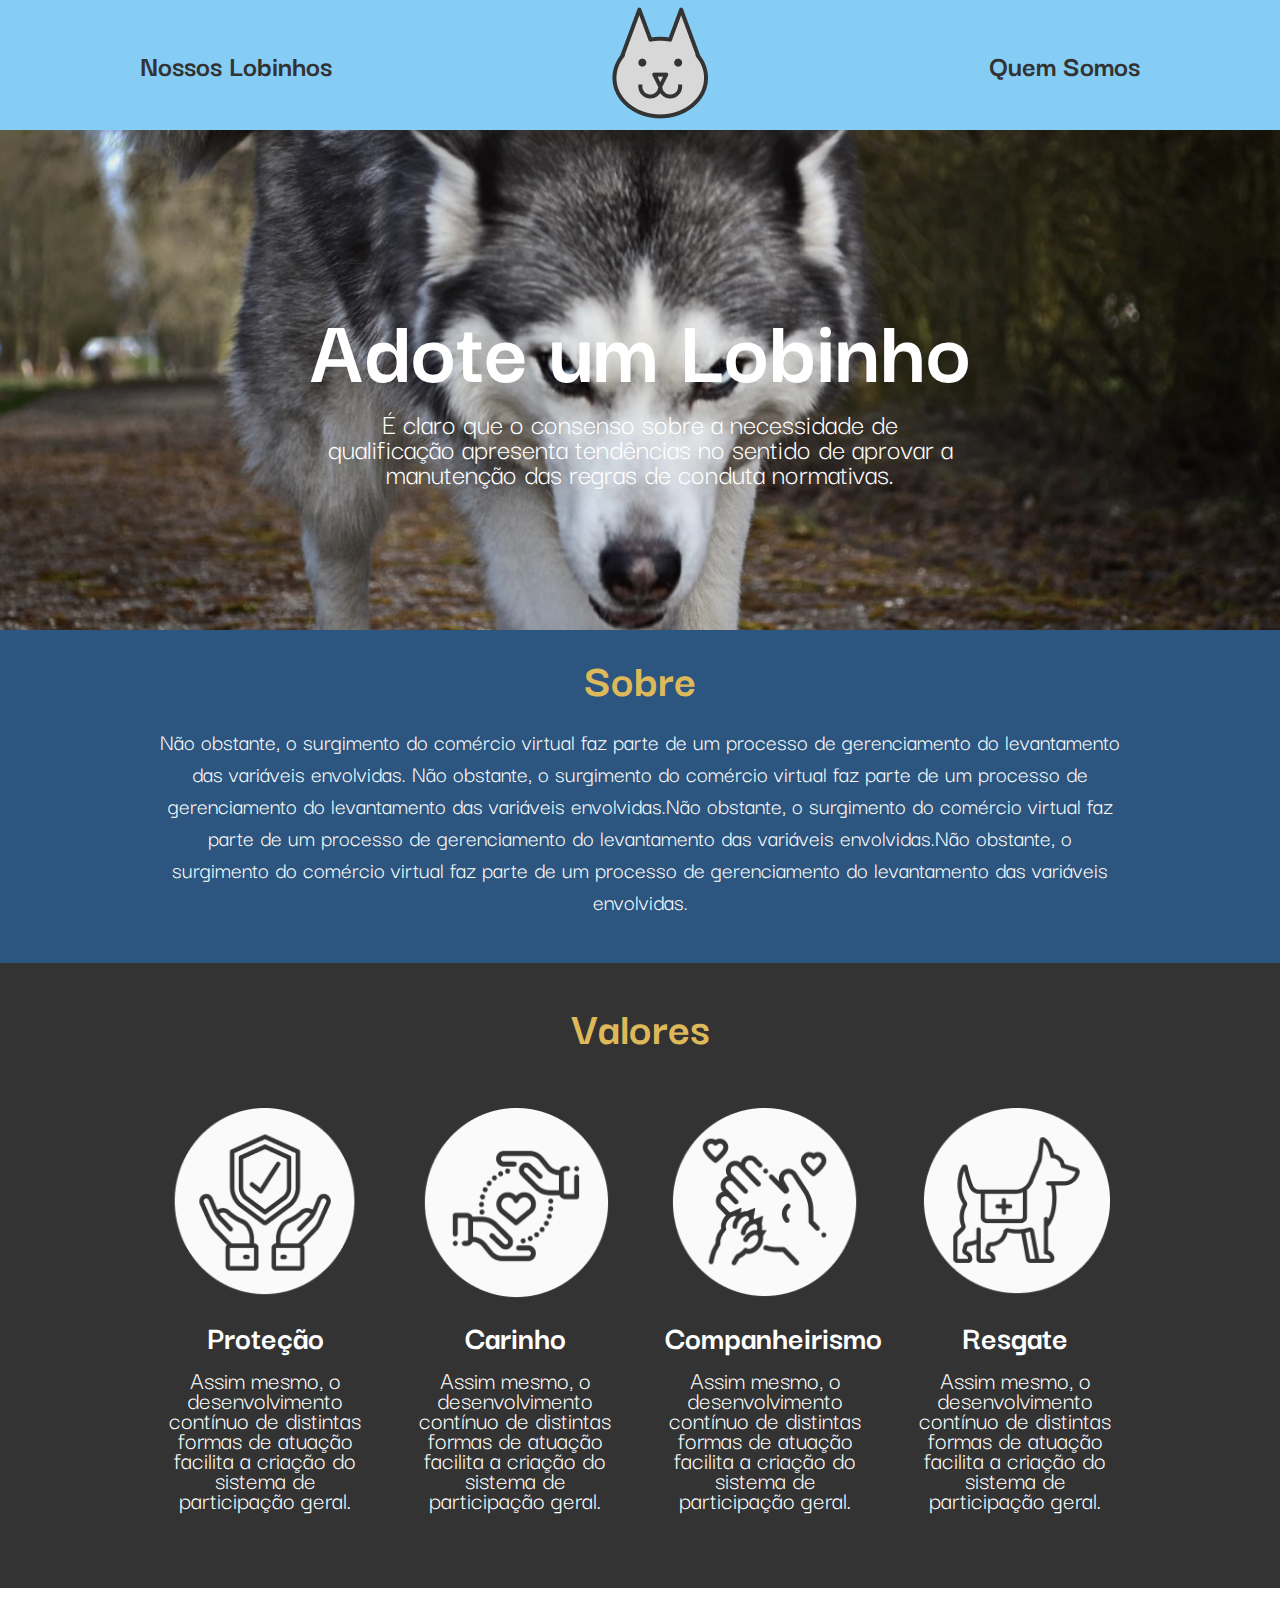
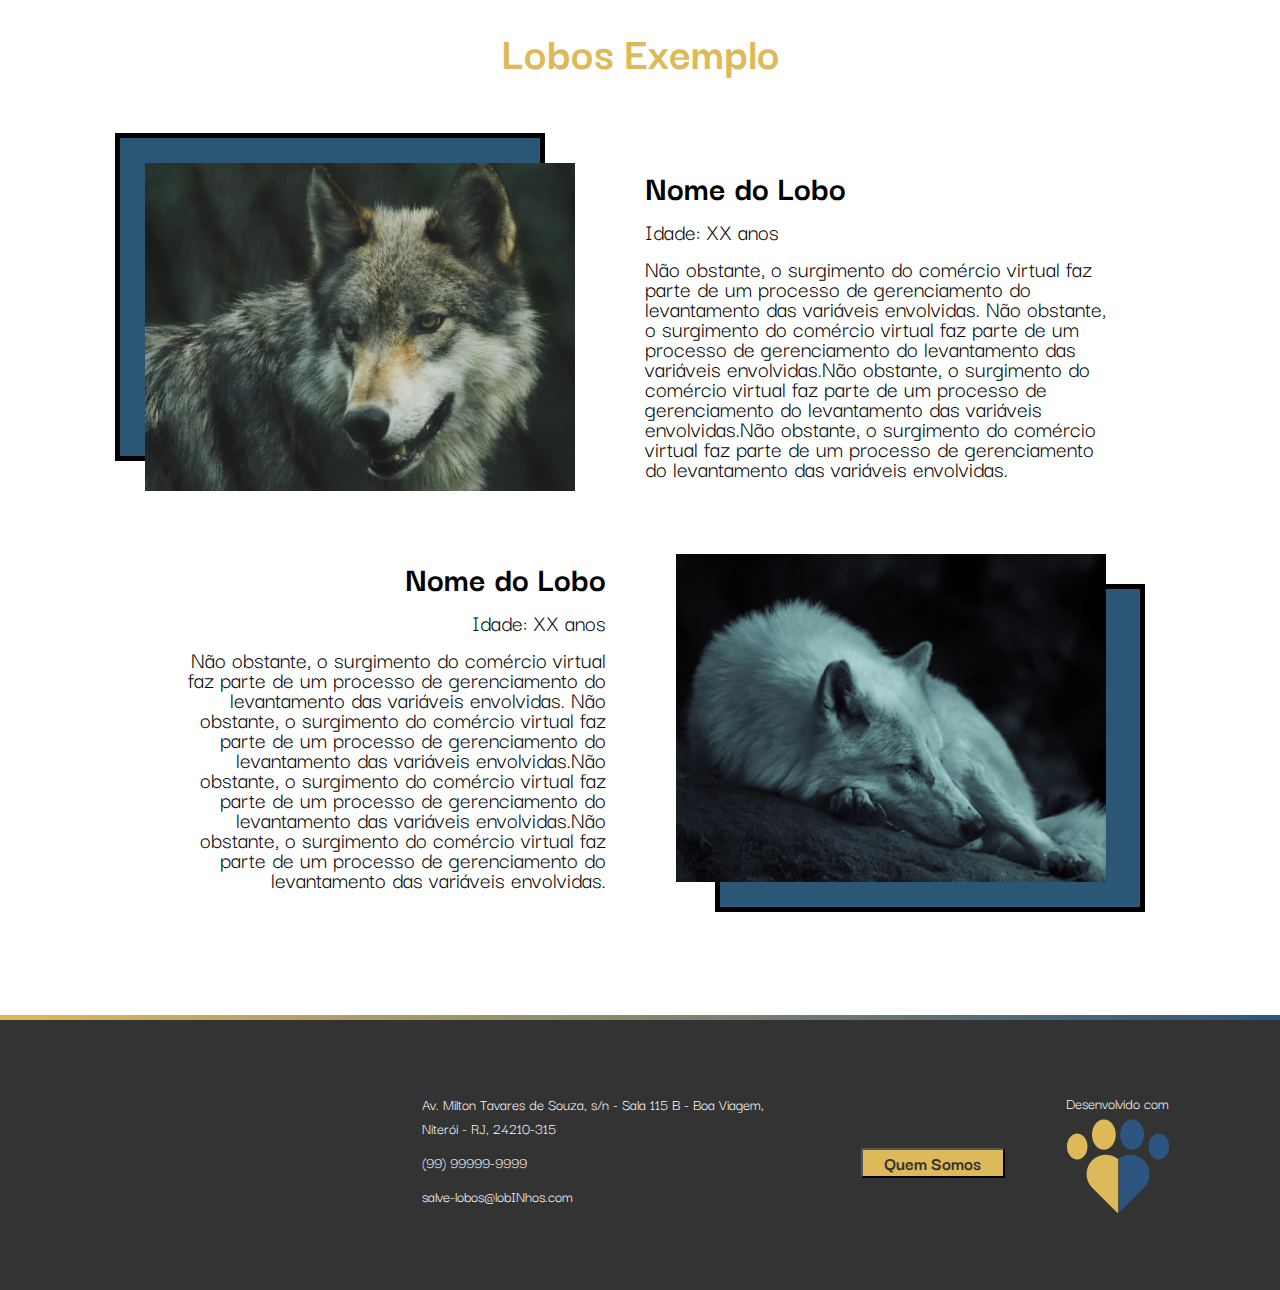
<file: index.html>
<!DOCTYPE html>
<html lang="pt-br">
<head>
    <meta charset="UTF-8">
    <meta name="viewport" content="width=device-width, initial-scale=1.0">
    <link rel="stylesheet" href="index.css">
    <link href="https://fonts.googleapis.com/css2?family=Darker+Grotesque:wght@300..900&display=swap" rel="stylesheet">
    <title>Adote um Lobinho</title>
</head>
<body>
    <header>
        <a href="lista-de-lobinhos.html">Nossos Lobinhos</a>
        <a href="index.html">
            <img src="assets/Group 3.png" alt="Descrição da imagem">
        </a>
        <a href="quem-somos.html"> Quem Somos</a>
    </header>
    <div class="titulo" style="background-image: url(/assets/image-lobo.png);">
        <h1>Adote um Lobinho</h1>
        <p>É claro que o consenso sobre a necessidade de qualificação apresenta tendências no sentido de aprovar a manutenção das regras de conduta normativas.</p>
    </div>
    <main>
        <div class="sobre">
            <h2>Sobre</h2>
            <p>Não obstante, o surgimento do comércio virtual faz parte de um processo de gerenciamento do levantamento das variáveis envolvidas. Não obstante, o surgimento do comércio virtual faz parte de um processo de gerenciamento do levantamento das variáveis envolvidas.Não obstante, o surgimento do comércio virtual faz parte de um processo de gerenciamento do levantamento das variáveis envolvidas.Não obstante, o surgimento do comércio virtual faz parte de um processo de gerenciamento do levantamento das variáveis envolvidas.</p>
        </div>
        <div class="valores">
            <h2>Valores</h2>
            <div class="valores-container">
                <div>
                    <img src="assets/valor1.png" alt="Valores">
                    <h3>Proteção</h3>
                    <p>Assim mesmo, o desenvolvimento contínuo de distintas formas de atuação facilita a criação do sistema de participação geral.</p>
                </div>
                <div>
                    <img src="/assets/valor2.png" alt="carinho">
                    <h3>Carinho</h3>
                    <p>Assim mesmo, o desenvolvimento contínuo de distintas formas de atuação facilita a criação do sistema de participação geral.</p>
                </div>
                <div>
                    <img src="/assets/valor3.png" alt="companheirismo">
                    <h3>Companheirismo</h3>
                    <p>Assim mesmo, o desenvolvimento contínuo de distintas formas de atuação facilita a criação do sistema de participação geral.</p>
                </div>
                <div>
                    <img src="/assets/valor4.png" alt="resgate">
                    <h3>Resgate</h3>
                    <p>Assim mesmo, o desenvolvimento contínuo de distintas formas de atuação facilita a criação do sistema de participação geral.</p>
                </div>
            </div>
        </div>
        <div class="lobos-exemplos">
            <h3>Lobos Exemplo</h3>
            <div class="exemplo1">
                <div class="fundo-exemplo"></div>
                <img src="/assets/Mask Group.png" alt="Lobo Exemplo">
                <div class="texto-exemplo">
                <h4>Nome do Lobo</h4>
                <p class="idade">Idade: XX anos</p>
                <p>Não obstante, o surgimento do comércio virtual faz parte de um processo de gerenciamento do levantamento das variáveis envolvidas. Não obstante, o surgimento do comércio virtual faz parte de um processo de gerenciamento do levantamento das variáveis envolvidas.Não obstante, o surgimento do comércio virtual faz parte de um processo de gerenciamento do levantamento das variáveis envolvidas.Não obstante, o surgimento do comércio virtual faz parte de um processo de gerenciamento do levantamento das variáveis envolvidas.</p>
            </div>
            </div>
            <div class="exemplo2">
                <div class="fundo-exemplo2"></div>
                <img src="/assets/Mask Group (1).png" alt="Lobo Exemplo">
                <div class="texto-exemplo2">
                <h4>Nome do Lobo</h4>
                <p class="idade">Idade: XX anos</p>
                <p>Não obstante, o surgimento do comércio virtual faz parte de um processo de gerenciamento do levantamento das variáveis envolvidas. Não obstante, o surgimento do comércio virtual faz parte de um processo de gerenciamento do levantamento das variáveis envolvidas.Não obstante, o surgimento do comércio virtual faz parte de um processo de gerenciamento do levantamento das variáveis envolvidas.Não obstante, o surgimento do comércio virtual faz parte de um processo de gerenciamento do levantamento das variáveis envolvidas.</p>
            </div>
            </div>
        </div>
    </main>
    <footer>
        <iframe src="https://www.google.com/maps/embed?pb=!1m18!1m12!1m3!1d3675.1873241132193!2d-43.135835124991324!3d-22.906460537858802!2m3!1f0!2f0!3f0!3m2!1i1024!2i768!4f13.1!3m3!1m2!1s0x99817e444e692b%3A0xfd5e35fb577af2f5!2sUFF%20-%20Instituto%20de%20Computa%C3%A7%C3%A3o!5e0!3m2!1spt-BR!2sbr!4v1739198879659!5m2!1spt-BR!2sbr" width="250" height="168" style="border:0;" allowfullscreen="" loading="lazy" referrerpolicy="no-referrer-when-downgrade"></iframe>
        <div class="texto">
            <p>Av. Milton Tavares de Souza, s/n - Sala 115 B - Boa Viagem, Niterói - RJ, 24210-315</p>
            <p>(99) 99999-9999</p>
            <p>salve-lobos@lobINhos.com</p>
        </div>
        <div class="quem-somos">
            <form action="quem-somos.html">
                <button type="submit">Quem Somos</button>
              </form>
        </div>
        <div class="imagem">
            <p>Desenvolvido com</p>
            <img src="/assets/paws.png" alt="pata" width="104" height="104">
        </div>
    </footer>
</body>
</html>
</file>
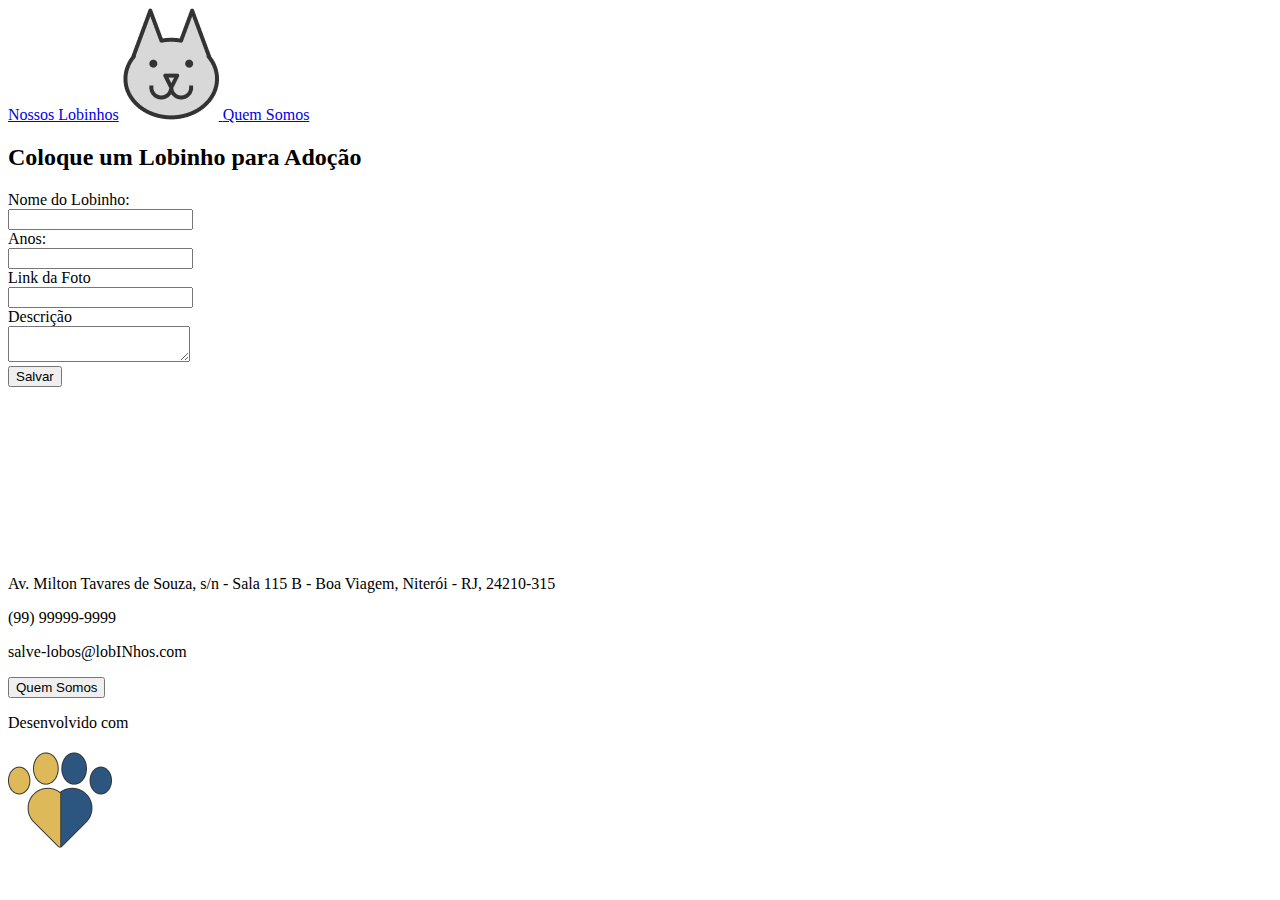
<file: adicionar-lobinho.html>
<!DOCTYPE html>
<html lang="en">
<head>
    <meta charset="UTF-8">
    <meta name="viewport" content="width=device-width, initial-scale=1.0">
    <title>Adicionar Lobinho</title>
</head>
<body>
    <header>
        <a href="lista-de-lobinhos.html">Nossos Lobinhos</a>
        <a href="index.html">
            <img src="assets/Group 3.png" alt="Descrição da imagem">
        </a>
        <a href="quem-somos.html"> Quem Somos</a>
    </header>
    <div class="adicionar-lobo">
        <h2>Coloque um Lobinho para Adoção</h2>
        <label for="nome">Nome do Lobinho:</label><br>
        <input type="text" id="nome" name="nome"><br>
        <label for="idade">Anos:</label><br>
        <input type="number" id="idade" name="idade"><br>
        <label for="link-da-foto">Link da Foto</label><br>
        <input type="text" id="link-da-foto" name="link-da-foto"><br>
        <label for="descricao">Descrição</label><br>
        <textarea id="descricao" name="descricao"></textarea><br>
        <button>Salvar</button>
    </div>
    <footer>
        <iframe src="https://www.google.com/maps/embed?pb=!1m18!1m12!1m3!1d3675.1873241132193!2d-43.135835124991324!3d-22.906460537858802!2m3!1f0!2f0!3f0!3m2!1i1024!2i768!4f13.1!3m3!1m2!1s0x99817e444e692b%3A0xfd5e35fb577af2f5!2sUFF%20-%20Instituto%20de%20Computa%C3%A7%C3%A3o!5e0!3m2!1spt-BR!2sbr!4v1739198879659!5m2!1spt-BR!2sbr" width="250" height="168" style="border:0;" allowfullscreen="" loading="lazy" referrerpolicy="no-referrer-when-downgrade"></iframe>
        <div class="texto">
            <p>Av. Milton Tavares de Souza, s/n - Sala 115 B - Boa Viagem, Niterói - RJ, 24210-315</p>
            <p>(99) 99999-9999</p>
            <p>salve-lobos@lobINhos.com</p>
        </div>
        <div class="quem-somos">
            <form action="quem-somos.html">
                <button type="submit">Quem Somos</button>
              </form>
        </div>
        <div class="imagem">
            <p>Desenvolvido com</p>
            <img src="/assets/paws.png" alt="pata" width="104" height="104">
        </div>
    </footer>
</body>
</html>
</file>
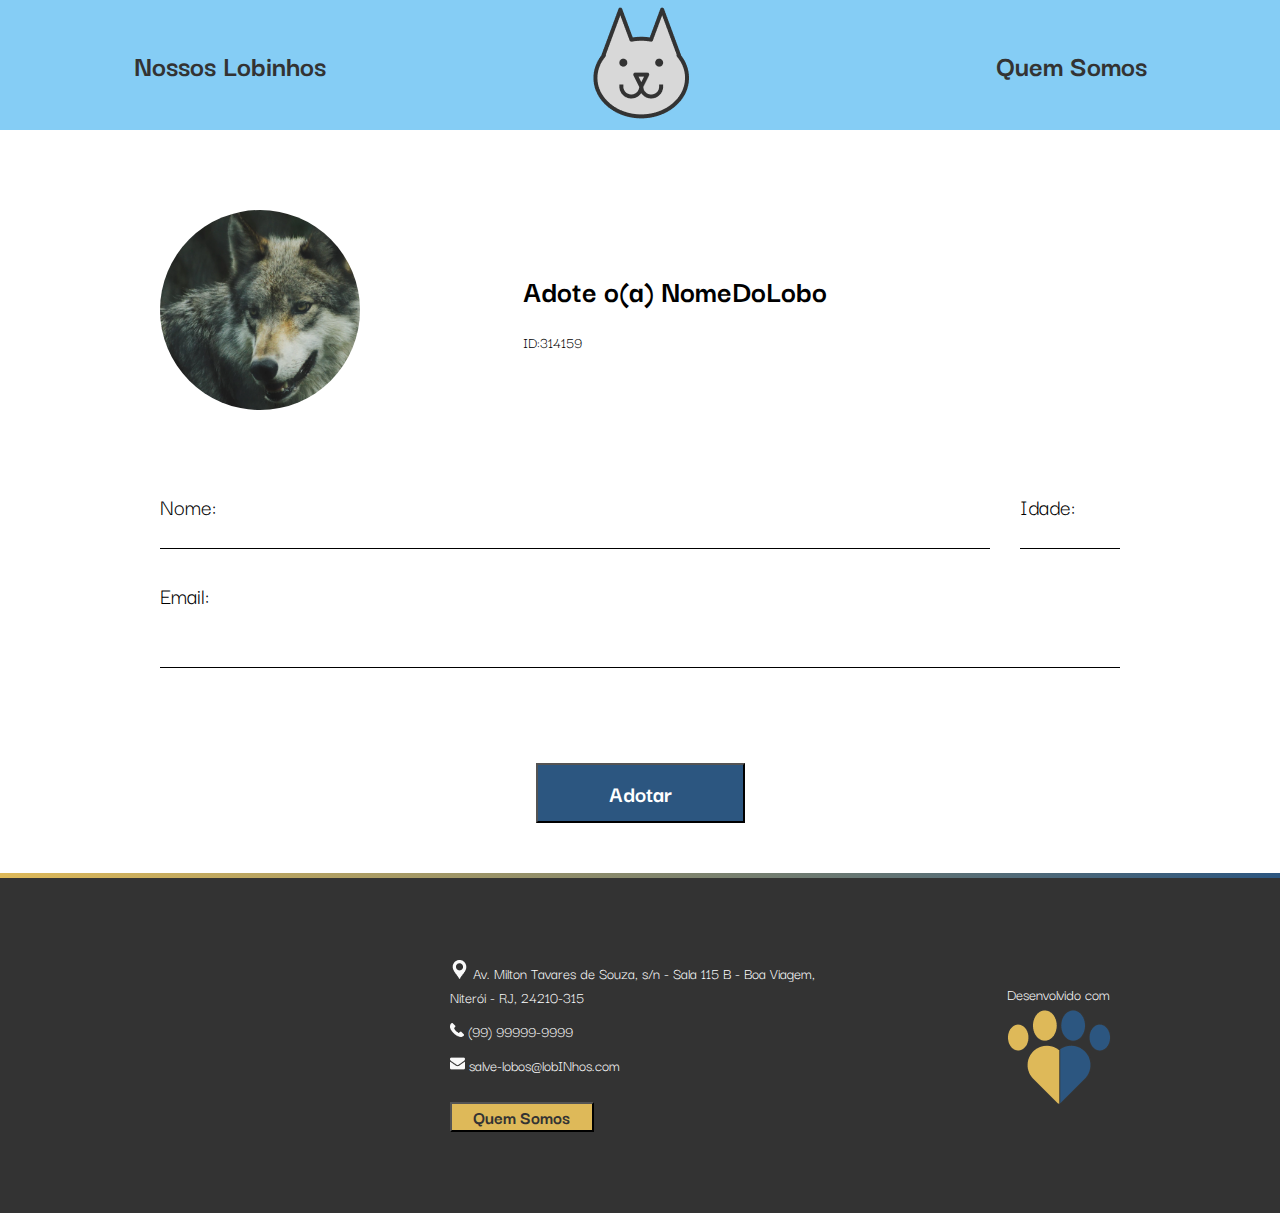
<file: adotar-lobinho.html>
<!DOCTYPE html>
<html lang="pt-br">
<head>
    <meta charset="UTF-8">
    <meta name="viewport" content="width=device-width, initial-scale=1.0">
    <title>Adotar Lobinho</title>
    <link rel="stylesheet" href="adotar-lobinho.css">
    <link href="https://fonts.googleapis.com/css2?family=Darker+Grotesque:wght@300..900&display=swap" rel="stylesheet">
    <script defer src="adotar-lobinho.js"></script>
</head>
<body>
    <header>
        <a href="lista-de-lobinhos.html" class="link">Nossos Lobinhos</a>
        <a href="index.html">
            <img src="assets/Group 3.png" alt="Descrição da imagem">
        </a>
        <a href="quem-somos.html" class="link"> Quem Somos</a>
    </header>
    <div class="info-lobo">
        <img src="assets/Mask Group.png" alt="Lobo Exemplo" width="200px" height="200px">
        <div>
            <h2>Adote o(a) NomeDoLobo</h2>
            <p>ID:314159</p>
        </div>
    </div>
    <div class="info-adotante">
        <div>
            <span class="nome">
                <label for="nome">Nome:</label><br>
                <input type="text" id="nome" name="nome" required>
            </span>
            <span class="idade">
                <label for="Idade">Idade:</label><br>
                <input type="number" id="idade" name="idade" required>
            </span>
        </div>
        <label for="email">Email:</label>
        <input type="email" id="email" name="email" required>
    </div>
    <div class="button">
        <button type="submit" onclick="adotar()">Adotar</button>
    </div>
    <footer>
        <div class="iframe-texto">
        <iframe src="https://www.google.com/maps/embed?pb=!1m18!1m12!1m3!1d3675.1873241132193!2d-43.135835124991324!3d-22.906460537858802!2m3!1f0!2f0!3f0!3m2!1i1024!2i768!4f13.1!3m3!1m2!1s0x99817e444e692b%3A0xfd5e35fb577af2f5!2sUFF%20-%20Instituto%20de%20Computa%C3%A7%C3%A3o!5e0!3m2!1spt-BR!2sbr!4v1739198879659!5m2!1spt-BR!2sbr" width="250" height="168" style="border:0;" allowfullscreen="" loading="lazy" referrerpolicy="no-referrer-when-downgrade"></iframe>
        <div class="texto">
            <p><img src="assets/placeholder-for-map.png" alt="placeholder-for-map"> Av. Milton Tavares de Souza, s/n - Sala 115 B - Boa Viagem, Niterói - RJ, 24210-315</p>
            <p><img src="assets/call-answer.png" alt="call-answer"> (99) 99999-9999</p>
            <p><img src="assets/envelope.png" alt="envelope"> salve-lobos@lobINhos.com</p>
            <form action="quem-somos.html">
                <button type="submit">Quem Somos</button>
              </form>
        </div>
    </div>
        <div class="imagem">
            <p>Desenvolvido com</p>
            <img src="/assets/paws.png" alt="pata" width="104" height="104">
        </div>
    </footer>
</body>
</html>
</file>
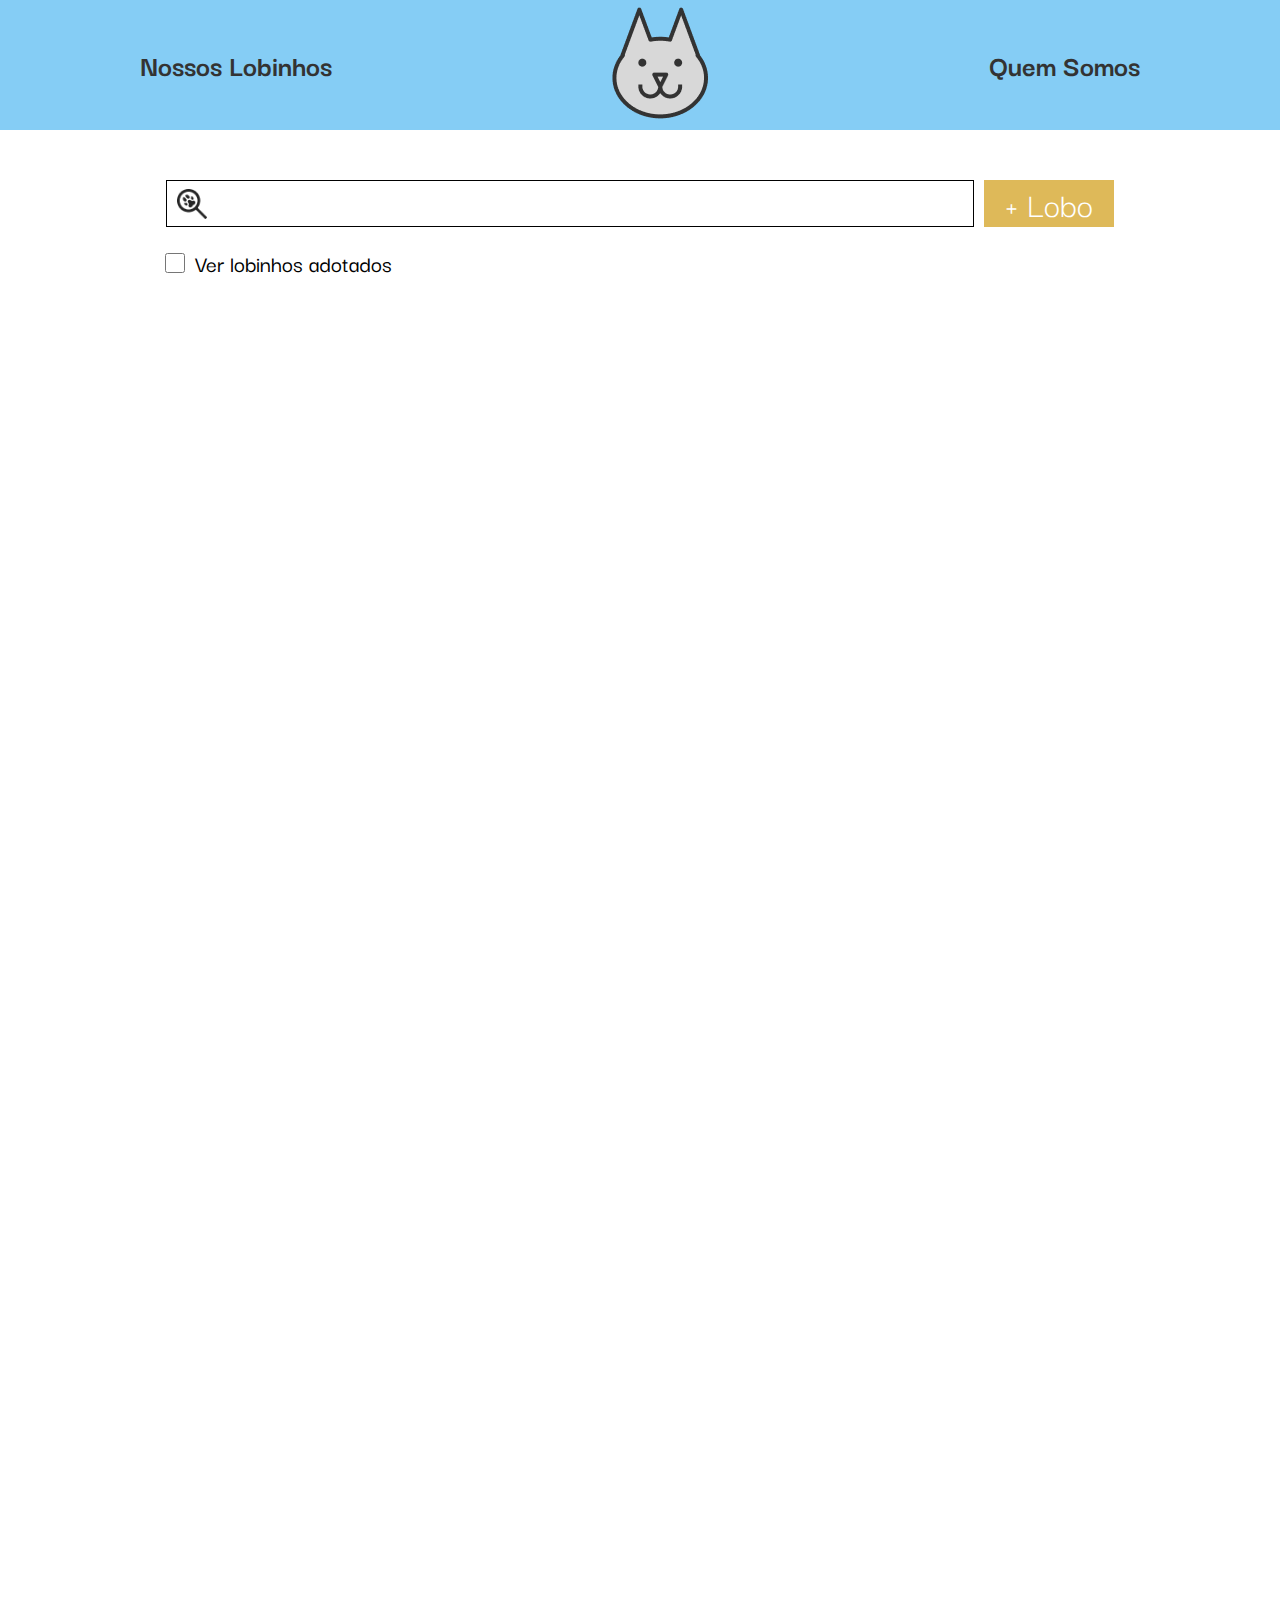
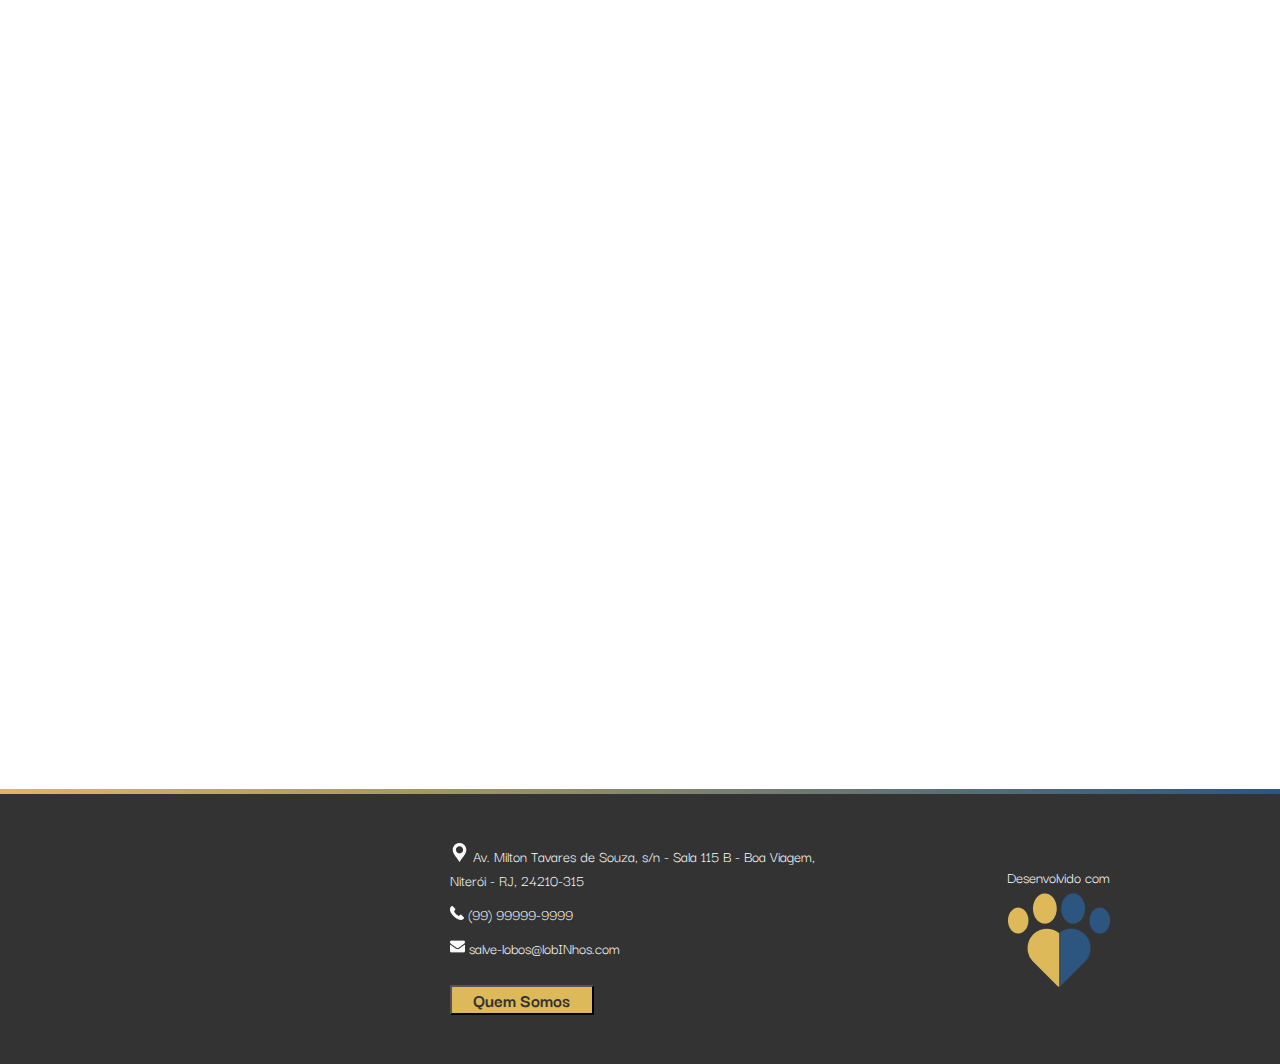
<file: lista-de-lobinhos.html>
<!DOCTYPE html>
<html lang="pt">
<head>
    <meta charset="UTF-8">
    <meta name="viewport" content="width=device-width, initial-scale=1.0">
    <link rel="stylesheet" href="lista-de-lobinhos.css">
    <link href="https://fonts.googleapis.com/css2?family=Darker+Grotesque:wght@300..900&display=swap" rel="stylesheet">
    <link href="https://fonts.googleapis.com/css2?family=Roboto:ital,wght@0,100..900;1,100..900&display=swap" rel="stylesheet">
    <script defer src="lista-de-lobinhos.js"></script>
    <title>Lista de Lobos</title>
    <link rel="shortcut icon" href="assets/Group 3.png" type="image/x-icon">
</head>
<body>
    <header>
        <a href="lista-de-lobinhos.html" class="animacao">Nossos Lobinhos</a>
        <a href="index.html"> 
            <img src="assets/Group 3.png" alt="Descrição da imagem">
        </a>
        <a href="quem-somos.html" class="animacao"> Quem Somos</a>
    </header>
    <main>
        <div class="pesquisa">
            <div class="barra-pesquisa">
                <form action="lista-de-lobinhos.html">
                    <input type="text" name="nome" id="search" placeholder="digite">
                    <input type="submit" style="display: none;">
                </form>
                <a href="adicionar-lobinho.html">
                    <button id="add-lobo">+ Lobo</button>
                </a>
                
            </div>
            <div class="checkbox">
                <input type="checkbox" id="mostrar-adotados">
                <label for="mostrar-adotados">Ver lobinhos adotados</label>
            </div>
        </div>

        <div class="lobos-exemplos">
            
        </div>
        <div class="paginas" style="display: none;">
            <span onclick="anterior()"><<</span>
            <p style="display: inline;">  1  2  3  4  5 ... </p>
            <span onclick="proximo()">  >></span>
        </div>
    </main>

    <footer>
        <div class="iframe-texto">
        <iframe src="https://www.google.com/maps/embed?pb=!1m18!1m12!1m3!1d3675.1873241132193!2d-43.135835124991324!3d-22.906460537858802!2m3!1f0!2f0!3f0!3m2!1i1024!2i768!4f13.1!3m3!1m2!1s0x99817e444e692b%3A0xfd5e35fb577af2f5!2sUFF%20-%20Instituto%20de%20Computa%C3%A7%C3%A3o!5e0!3m2!1spt-BR!2sbr!4v1739198879659!5m2!1spt-BR!2sbr" width="250" height="168" style="border:0;" allowfullscreen="" loading="lazy" referrerpolicy="no-referrer-when-downgrade"></iframe>
        <div class="texto">
            <p><img src="assets/placeholder-for-map.png" alt="placeholder-for-map"> Av. Milton Tavares de Souza, s/n - Sala 115 B - Boa Viagem, Niterói - RJ, 24210-315</p>
            <p><img src="assets/call-answer.png" alt="call-answer"> (99) 99999-9999</p>
            <p><img src="assets/envelope.png" alt="envelope"> salve-lobos@lobINhos.com</p>
            <form action="quem-somos.html">
                <button type="submit" class="botao-footer">Quem Somos</button>
              </form>
        </div>
    </div>
        <div class="imagem">
            <p>Desenvolvido com</p>
            <img src="assets/paws.png" alt="pata" width="104" height="104">
        </div>
    </footer>

    <div class="exemplo2" id="modeloDireita" style="display: none;">
        <div class="fundo-exemplo2"></div>
        <img src="assets/Mask Group (1).png" alt="Lobo Exemplo">
        <div class="texto-exemplo2">
            <div class="titulo-botao2">
                <h4>Nome do Lobo</h4>
                <button class="botao-adotar2">Adotado</button>
            </div>
        <p class="idade">Idade: XX anos</p>
        <p>Não obstante, o surgimento do comércio virtual faz parte de um processo de gerenciamento do levantamento das variáveis envolvidas. Não obstante, o surgimento do comércio virtual faz parte de um processo de gerenciamento do levantamento das variáveis envolvidas.Não obstante, o surgimento do comércio virtual faz parte de um processo de gerenciamento do levantamento das variáveis envolvidas.Não obstante, o surgimento do comércio virtual faz parte de um processo de gerenciamento do levantamento das variáveis envolvidas.</p>
        <p class="adotado" style="display: none;">Adotado por: Rafael Carrilho</p>
        </div>
    </div>
    <div class="exemplo1" id="modeloEsquerda" style="display: none;">
        <div class="fundo-exemplo"></div>
        <img src="assets/Mask Group.png" alt="Lobo Exemplo">
        <div class="texto-exemplo">
            <div class="titulo-botao">
                <h4>Nome do Lobo</h4>
                <button class="botao-adotar">Adotar</button>
                
            </div>
            <p class="idade">Idade: XX anos</p>
            <p>Não obstante, o surgimento do comércio virtual faz parte de um processo de gerenciamento do levantamento das variáveis envolvidas. Não obstante, o surgimento do comércio virtual faz parte de um processo de gerenciamento do levantamento das variáveis envolvidas.Não obstante, o surgimento do comércio virtual faz parte de um processo de gerenciamento do levantamento das variáveis envolvidas.Não obstante, o surgimento do comércio virtual faz parte de um processo de gerenciamento do levantamento das variáveis envolvidas.</p>
            <p class="adotado" style="display: none;">Adotado por: Rafael Carrilho</p>
        </div>
    </div>
</body>
</html>
</file>
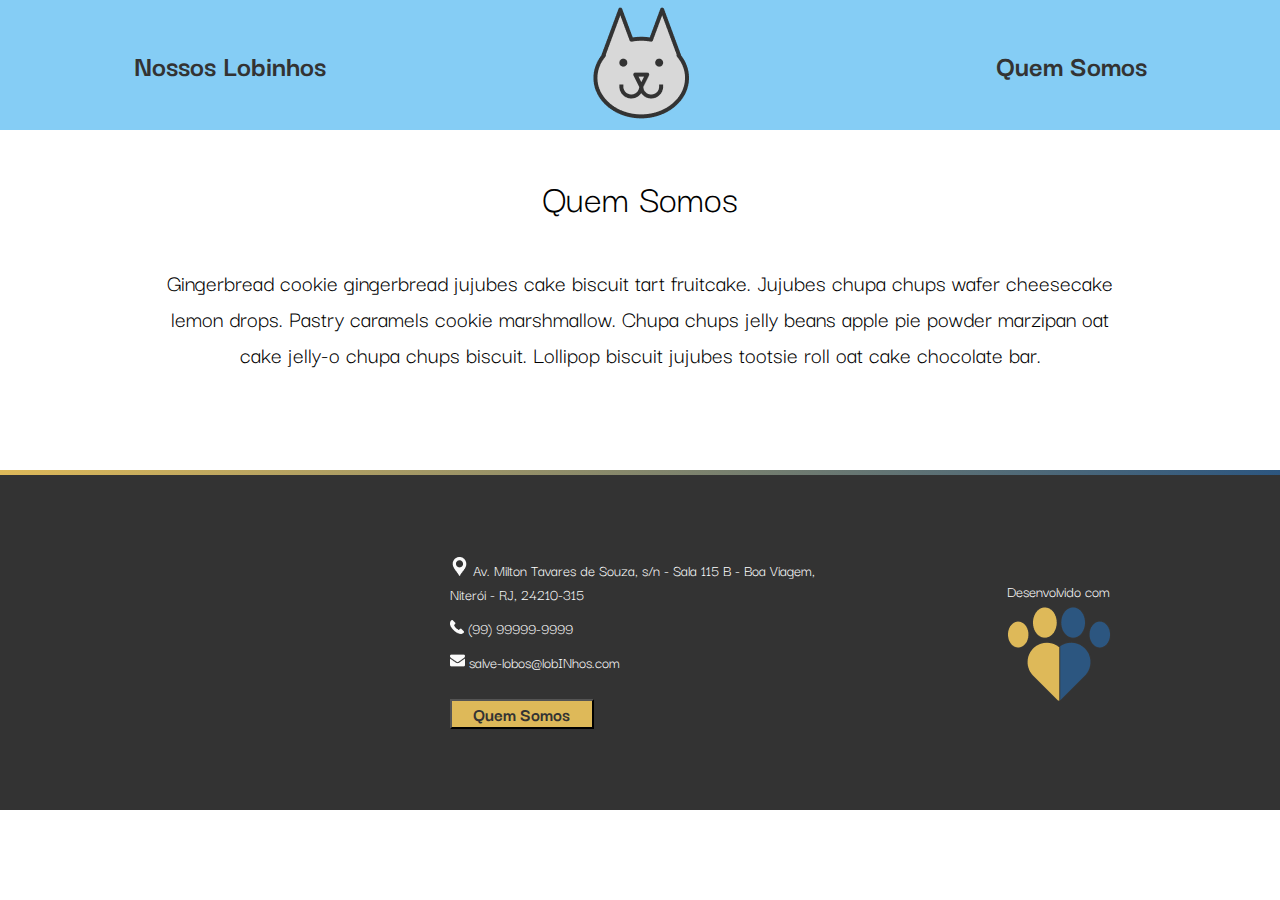
<file: quem-somos.html>
<!DOCTYPE html>
<html lang="pt-br">
<head>
    <meta charset="UTF-8">
    <meta name="viewport" content="width=device-width, initial-scale=1.0">
    <link href="https://fonts.googleapis.com/css2?family=Darker+Grotesque:wght@300..900&display=swap" rel="stylesheet">
    <title>Quem Somos</title>
    <link rel="stylesheet" href="quem-somos.css">
</head>
<body>
    <header>
        <a href="lista-de-lobinhos.html" class="link">Nossos Lobinhos</a>
        <a href="index.html">
            <img src="assets/Group 3.png" alt="Descrição da imagem">
        </a>
        <a href="quem-somos.html" class="link"> Quem Somos</a>
    </header>
    <main>
        <h1>Quem Somos</h1>
        <p>Gingerbread cookie gingerbread jujubes cake biscuit tart fruitcake. Jujubes chupa chups wafer cheesecake lemon drops. Pastry caramels cookie marshmallow. Chupa chups jelly beans apple pie powder marzipan oat cake jelly-o chupa chups biscuit. Lollipop biscuit jujubes tootsie roll oat cake chocolate bar.</p>
    </main>
    <footer>
        <div class="iframe-texto">
        <iframe src="https://www.google.com/maps/embed?pb=!1m18!1m12!1m3!1d3675.1873241132193!2d-43.135835124991324!3d-22.906460537858802!2m3!1f0!2f0!3f0!3m2!1i1024!2i768!4f13.1!3m3!1m2!1s0x99817e444e692b%3A0xfd5e35fb577af2f5!2sUFF%20-%20Instituto%20de%20Computa%C3%A7%C3%A3o!5e0!3m2!1spt-BR!2sbr!4v1739198879659!5m2!1spt-BR!2sbr" width="250" height="168" style="border:0;" allowfullscreen="" loading="lazy" referrerpolicy="no-referrer-when-downgrade"></iframe>
        <div class="texto">
            <p><img src="assets/placeholder-for-map.png" alt="placeholder-for-map"> Av. Milton Tavares de Souza, s/n - Sala 115 B - Boa Viagem, Niterói - RJ, 24210-315</p>
            <p><img src="assets/call-answer.png" alt="call-answer"> (99) 99999-9999</p>
            <p><img src="assets/envelope.png" alt="envelope"> salve-lobos@lobINhos.com</p>
            <form action="quem-somos.html">
                <button type="submit">Quem Somos</button>
              </form>
        </div>
    </div>
        <div class="imagem">
            <p>Desenvolvido com</p>
            <img src="/assets/paws.png" alt="pata" width="104" height="104">
        </div>
    </footer>
</body>
</html>
</file>
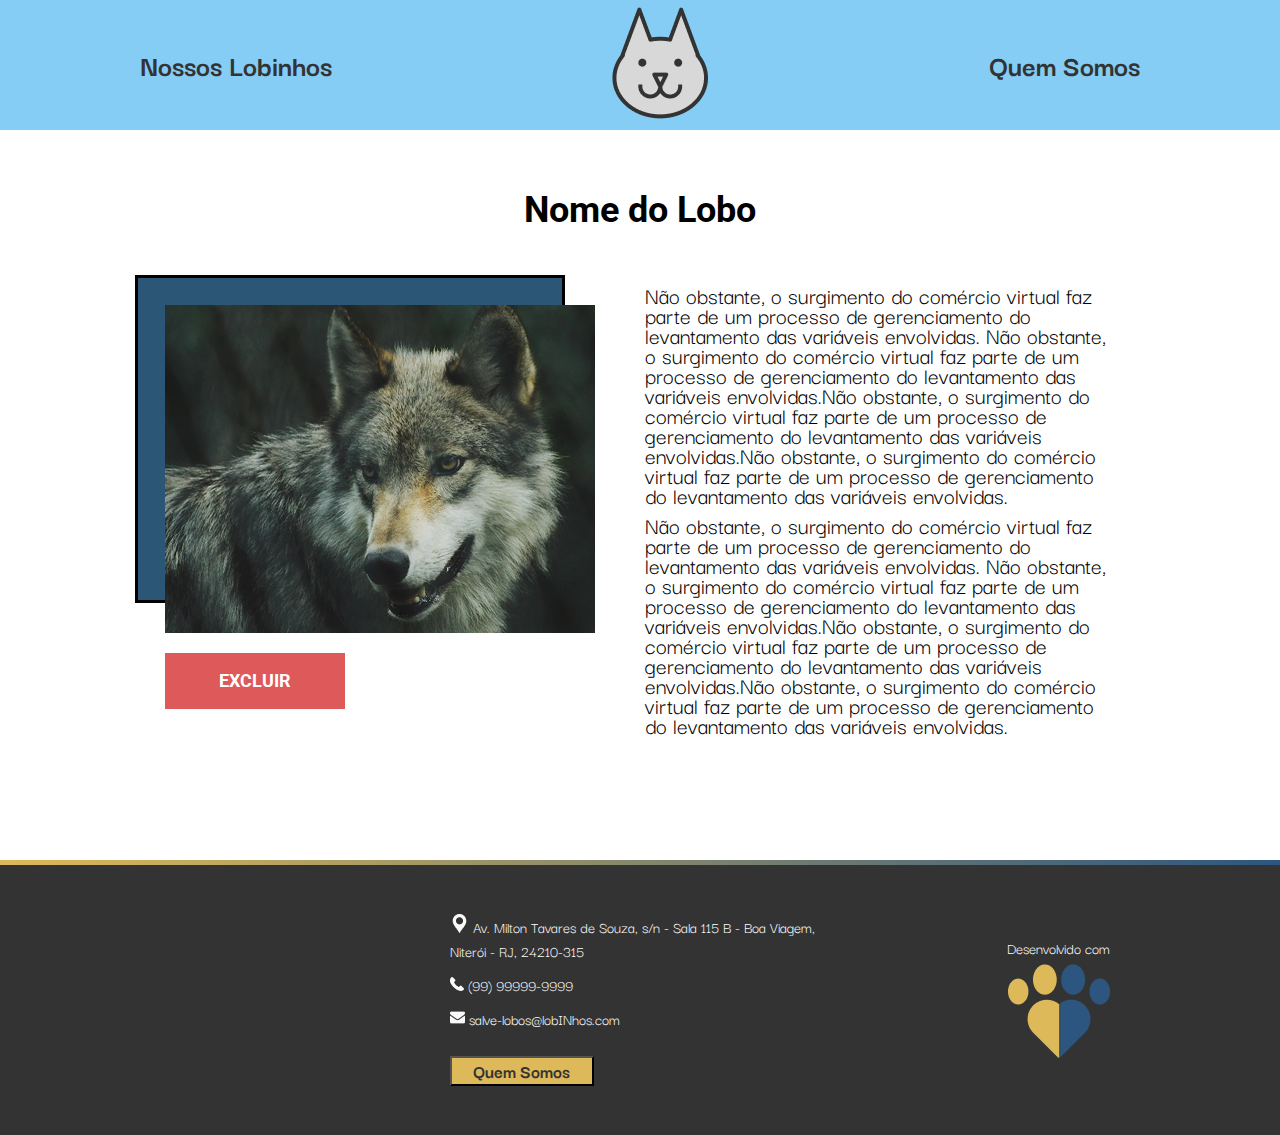
<file: show-lobinho.html>
<!DOCTYPE html>
<html lang="pt-br">
<head>
    <meta charset="UTF-8">
    <meta name="viewport" content="width=device-width, initial-scale=1.0">
    <link rel="stylesheet" href="show-lobinho.css">
    <link href="https://fonts.googleapis.com/css2?family=Darker+Grotesque:wght@300..900&display=swap" rel="stylesheet">
    <link href="https://fonts.googleapis.com/css2?family=Roboto:ital,wght@0,100..900;1,100..900&display=swap" rel="stylesheet">
    <script defer src="show-lobinho.js"></script>
    <title>Show Lobinho</title>
</head>
<body>
    <header>
        <a href="lista-de-lobinhos.html" class="animacao">Nossos Lobinhos</a>
        <a href="index.html"> 
            <img src="assets/Group 3.png" alt="Descrição da imagem">
        </a>
        <a href="quem-somos.html" class="animacao"> Quem Somos</a>
    </header>
    <div class="titulo">
        <h2>Nome do Lobo</h2>
    </div>
    <div class="info-lobo">
        <div class="lobo">
            <div class="fundo-exemplo"></div>
            <img src="assets/image.png" alt="Lobo Exemplo" width="430px" height="328px"><br>
            <div class="botoes">
                <button type="submit" class="botao1" style="display: none;" onclick="adotar()">Adotar</button>
                <button class="botao" onclick="excluir()">Excluir</button>
            </div>
        </div>
        <div class="textos">
            <p>Não obstante, o surgimento do comércio virtual faz parte de um processo de gerenciamento do levantamento das variáveis envolvidas. Não obstante, o surgimento do comércio virtual faz parte de um processo de gerenciamento do levantamento das variáveis envolvidas.Não obstante, o surgimento do comércio virtual faz parte de um processo de gerenciamento do levantamento das variáveis envolvidas.Não obstante, o surgimento do comércio virtual faz parte de um processo de gerenciamento do levantamento das variáveis envolvidas.</p>
            <p>Não obstante, o surgimento do comércio virtual faz parte de um processo de gerenciamento do levantamento das variáveis envolvidas. Não obstante, o surgimento do comércio virtual faz parte de um processo de gerenciamento do levantamento das variáveis envolvidas.Não obstante, o surgimento do comércio virtual faz parte de um processo de gerenciamento do levantamento das variáveis envolvidas.Não obstante, o surgimento do comércio virtual faz parte de um processo de gerenciamento do levantamento das variáveis envolvidas.</p>
        </div>
    </div>
    <footer>
        <div class="iframe-texto">
        <iframe src="https://www.google.com/maps/embed?pb=!1m18!1m12!1m3!1d3675.1873241132193!2d-43.135835124991324!3d-22.906460537858802!2m3!1f0!2f0!3f0!3m2!1i1024!2i768!4f13.1!3m3!1m2!1s0x99817e444e692b%3A0xfd5e35fb577af2f5!2sUFF%20-%20Instituto%20de%20Computa%C3%A7%C3%A3o!5e0!3m2!1spt-BR!2sbr!4v1739198879659!5m2!1spt-BR!2sbr" width="250" height="168" style="border:0;" allowfullscreen="" loading="lazy" referrerpolicy="no-referrer-when-downgrade"></iframe>
        <div class="texto">
            <p><img src="assets/placeholder-for-map.png" alt="placeholder-for-map"> Av. Milton Tavares de Souza, s/n - Sala 115 B - Boa Viagem, Niterói - RJ, 24210-315</p>
            <p><img src="assets/call-answer.png" alt="call-answer"> (99) 99999-9999</p>
            <p><img src="assets/envelope.png" alt="envelope"> salve-lobos@lobINhos.com</p>
            <form action="quem-somos.html">
                <button type="submit">Quem Somos</button>
              </form>
        </div>
    </div>
        <div class="imagem">
            <p>Desenvolvido com</p>
            <img src="assets/paws.png" alt="pata" width="104" height="104">
        </div>
    </footer>
</body>
</html>
</file>
<file: index.css>
*{
    margin: 0;
    padding: 0;
    box-sizing: border-box;
    text-decoration: none;
    font-family: 'Darker Grotesque';
}

header{
    width: 100%;
    height: 130px;
    background-color: #85CDF5;
    display: flex;
    flex-direction: row;
    align-items: center;
    justify-content: space-around;    
}
header a{
    font-size: 30px;
    font-weight: 700;
    line-height: 30px;
    color: #333333;
    position: relative;
}
.animacao::after{
    content: " ";
    width: 0%;
    height: 3px;
    background-color: #333333;
    position: absolute;
    left: 0;
    bottom: -3px;
    transition: 0.5s ease-in-out;
}

.animacao:hover::after {
    width: 100%;
}

.titulo{
    width: 100%;
    height: 500px;
    display: flex;
    flex-direction: column;
    align-items: center;
    background-size: cover;
    background-position: center;
    background-repeat: no-repeat;
    padding: 150px;
}
.titulo h1{
    font-size: 96px;
    font-weight: 700;
    line-height: 130px;
    color: #FFFFFF;
    text-align: center;
}
.titulo p{
    width: 630px;
    font-size: 30px;
    font-weight: 400;
    line-height: 25px;
    color: #FFFFFF;
    text-align: center;
}
.sobre{
    width: 100%;
    height: 333px;
    background-color: #2C5680;
    display: flex;
    flex-direction: column;
    align-items: center;
}
.sobre h2{
    font-size: 48px;
    line-height: 65px;
    color: #DEB959;
    padding: 15px;
}
.sobre p{
    width: 960px;
    height: 166px;
    font-size: 24px;
    font-weight: 400;
    line-height: 32px;
    text-align: center;
    color: #FFFFFF;
}

.valores{
    width: 100%;
    height: 625px;
    background-color: #333333;
    display: flex;
    flex-direction: column;
    align-items: center;
    padding: 30px;
}
.valores h2{
    width: 139px;
    height: 65px;
    font-size: 48px;
    text-align: center;
    color: #DEB959;
    line-height: 65px;
    margin-bottom: 50px;
}
.valores-container{
    display: flex;
    flex-direction: row;
    justify-content: center;
    gap: 50px;
    max-width: 80%;
}
.valores-container div{
    text-align: center;
    max-width: 200px;
}
.valores-container img{
    width: 190px;
    height: 190px;
}
.valores-container h3{
    font-size: 34px;
    line-height: 46px;
    text-align: center;
    color: #FFFFFF;
    margin: 10px 0; 
}
.valores-container p{
    font-size: 26px;
    line-height: 20px;
    text-align: center;
    color: #FFFFFF;
}

.lobos-exemplos{
    width: 100%;
    display: flex;
    flex-direction: column;
    align-items: center;
    background-color: #FFFFFF;
    padding: 30px;
    margin-bottom: 100px;
}
.lobos-exemplos h3{
    font-size: 48px;
    line-height: 65px;
    color: #DEB959;
    text-align: center;
    padding: 0 0 80px;
}

.exemplo1{
    width: 991px;
    height: 361px;
    display: flex;
    flex-direction: row;
    gap: 70px;
    position: relative;
}
.fundo-exemplo {
    position: absolute;
    top: -30px; 
    left: -30px;
    width: 430px;
    height: 328px;
    background-color: #2c5676; /* Cor azul escura */
    border: 5px solid black; /* Borda preta */
    z-index: 0;
}
.exemplo1 img{
    width: 430px;
    height: 328px;
    display: flex;
    flex-direction: row;
    object-fit: cover;
    z-index: 1;
}
.texto-exemplo{
    width: 461px;
    height: 339px;
    color: #000000;
    display: flex;
    flex-direction: column;
}
.texto-exemplo h4{
    font-size: 36px;
    line-height: 48px;
}
.idade{
    width: 150px;
    height: 27px;
    font-size: 20px;
    line-height: 27px;
    margin: 10px 0;
}
.texto-exemplo p{
    font-size: 24px;
    line-height: 20px;
    color: #000000;
}

.exemplo2{
    width: 991px;
    height: 361px;
    display: flex;
    flex-direction: row-reverse;
    gap: 70px;
    position: relative;
    padding: 30px;
    text-align: right;
}
.fundo-exemplo2 {
    position: absolute;
    top: 60px; 
    left: 570px;
    width: 430px;
    height: 328px;
    background-color: #2c5676; 
    border: 5px solid black; 
    z-index: 0;
}
.exemplo2 img{
    width: 430px;
    height: 328px;
    display: flex;
    flex-direction: row;
    object-fit: cover;
    z-index: 1;
}
.texto-exemplo2{
    width: 461px;
    height: 339px;
    color: #000000;
    display: flex;
    flex-direction: column;
    align-items: self-end;
}
.texto-exemplo2 h4{
    font-size: 36px;
    line-height: 48px;
}
.idade{
    width: 150px;
    height: 27px;
    font-size: 20px;
    line-height: 27px;
    margin: 10px 0;
}
.texto-exemplo2 p{
    font-size: 24px;
    line-height: 20px;
    color: #000000;
}

footer {
    padding: 30px 80px;
    background-color: rgb(51, 51, 51);
    height: 275px;
    display: flex;
    justify-content: space-around;
    align-items: center;
    border-top: 5px solid;
    border-image: linear-gradient(to right, rgb(222, 185, 89), rgb(44, 86, 128)) 1;
}
.iframe-texto{
    display: flex;
    flex-direction: row;
    gap: 30px;
}

.texto > p {
    width: 378px;
    margin-bottom: 10px;
    color: white;
    font-size: 1em;
    line-height: 1.5em;
}

.imagem > p {
    color: white;
    font-size: 1em;
}

button {
    margin-top: 15px;
    background-color: rgb(222, 185, 89);
    text-align: center;
    width: 144px;
    height: 30px;
    font-size: 1.2em;
    font-weight: bold;
    cursor: pointer;
    color: rgb(51, 51, 51);

    &:hover{
        background-color:  rgb(197, 158, 61);
    }
}

.imagem {
    display: flex;
    justify-content: center;
    align-items: center;
    flex-direction: column;
}
</file>
<file: adotar-lobinho.css>
@charset "UTF-8";

* {
    margin: 0px;
    padding: 0px;
    font-family: 'Darker Grotesque';
}

header{
    width: 100%;
    height: 130px;
    background-color: #85CDF5;
    display: flex;
    flex-direction: row;
    align-items: center;
    justify-content: space-around;    
}

header img{
    margin-right: 40px;
}

header .link{
    text-decoration: none;
    font-size: 30px;
    font-weight: 700;
    line-height: 30px;
    color: #333333;
    position: relative;
}

header .link::after{
    content: " ";
    width: 0%;
    height: 3px;
    background-color: #333333;
    position: absolute;
    left: 0;
    bottom: -3px;
    transition: 0.5s ease-in-out;
}

header .link:hover::after {
    width: 100%;
}

.info-lobo {
    width: 960px;
    margin: 80px auto;
    display: flex;
    justify-content: center;
    align-items: center;
    justify-content: space-between;
}

h2 {
    width: 597px;
    font-size: 2em;
    font-weight: bold;
    margin-bottom: 20px;
}

.info-lobo > div {
    display: flex;
    flex-direction: column;
    margin-left: 20px;
}

.info-lobo > img {
    border-radius: 50%;
    object-fit: cover;
}

.info-adotante {
    width: 960px;
    margin: 80px auto;
    display: flex;
    flex-direction: column;
}

.info-adotante > div {
    display: flex;
}

.nome {
    width: 900px;
    margin-right: 20px;
}

.nome > input {
    width: 830px;
}

.idade {
    width: 100px;
    margin-left: auto;
}

.idade > input {
    width: 100px;
}

input {
    border: none;
    border-bottom: 1px solid;
    font-size: 1.2em;
}

label {
    font-size: 1.5em;
    margin: 30px 0px;
}

.button {
    height: auto;
    display: flex;
    justify-content: center;
}

.button > button {
    background-color: rgb(44, 86, 128);
    color: white;
    width: 209px;
    height: 60px;
    padding: 5px;
    font-size: 1.5em;
    margin-bottom: 50px;
}

footer {
    padding: 30px 80px;
    background-color: rgb(51, 51, 51);
    height: 275px;
    display: flex;
    justify-content: space-around;
    align-items: center;
    border-top: 5px solid;
    border-image: linear-gradient(to right, rgb(222, 185, 89), rgb(44, 86, 128)) 1;
}
.iframe-texto{
    display: flex;
    flex-direction: row;
    gap: 30px;
}

.texto > p {
    width: 378px;
    margin-bottom: 10px;
    color: white;
    font-size: 1em;
    line-height: 1.5em;
}

.imagem > p {
    color: white;
    font-size: 1em;
}

button {
    margin-top: 15px;
    background-color: rgb(222, 185, 89);
    text-align: center;
    width: 144px;
    height: 30px;
    font-size: 1.2em;
    font-weight: bold;
    cursor: pointer;
    color: rgb(51, 51, 51);

    &:hover{
        background-color:  rgb(197, 158, 61);
    }
}

.imagem {
    display: flex;
    justify-content: center;
    align-items: center;
    flex-direction: column;
}
</file>
<file: lista-de-lobinhos.css>
*{
    margin: 0;
    padding: 0;
    box-sizing: border-box;
    text-decoration: none;
    font-family: 'Darker Grotesque';
}

header{
    width: 100%;
    height: 130px;
    background-color: #85CDF5;
    display: flex;
    flex-direction: row;
    align-items: center;
    justify-content: space-around;    
}
header a{
    font-size: 30px;
    font-weight: 700;
    line-height: 30px;
    color: #333333;
    position: relative;
}
.animacao::after{
    content: " ";
    width: 0%;
    height: 3px;
    background-color: #333333;
    position: absolute;
    left: 0;
    bottom: -3px;
    transition: 0.5s ease-in-out;
}

.animacao:hover::after {
    width: 100%;
}
main{
    width: 100%;
    height: 2259px;
}
.pesquisa{
    display: flex;
    flex-direction: column;
    align-items: center;
    padding: 50px;
    gap: 10px;
}
.barra-pesquisa{
    display: flex;
    align-items: center;
    gap: 10px;
}
.barra-pesquisa input{
    width: 808px;
    height: 47px;
    font-size: 24px;
    border: 1px solid black;
    padding: 10px 10px 10px 50px;
    background: url(assets/paw-print.png) no-repeat left center; 
    background-size: 30px;
    background-position: 10px;
}
.barra-pesquisa ::placeholder{
    color: #FFFFFF;
}
.barra-pesquisa button{
    width: 130px;
    height: 47px;
    font-size: 36px;
    line-height: 48.82px;
    color: #FFFFFF;
    background-color: #DEB959;
    border: none;
    cursor: pointer;

    &:hover{
        background-color:  rgb(197, 158, 61);
    }
}
.checkbox{
    display: flex;
    align-items: center;
    gap: 10px;
    width: 950px;
    justify-content: flex-start;
    padding: 10px 0;
}
.checkbox input{
    width: 20px;
    height: 20px;
    border-radius: 5px;
    border: 1px solid #333333;
    background-color: #FAFAFA;
}
.checkbox label{
    font-size: 24px;
    font-weight: 500;
    line-height: 32px;
}

.lobos-exemplos{
    width: 100%;
    display: flex;
    flex-direction: column;
    align-items: center;
    background-color: #FFFFFF;
    padding: 50px;
    margin-bottom: 100px;
}
.exemplo1{
    width: 1000px;
    height: 361px;
    display: flex;
    flex-direction: row;
    gap: 70px;
    position: relative;
    padding: 30px;
    margin-bottom: 120px;
}
.fundo-exemplo {
    position: absolute;
    top: -20px; 
    left: -20px;
    width: 430px;
    height: 328px;
    background-color: #2c5676; 
    border: 5px solid black; 
    z-index: 0;
}
.exemplo1 img{
    width: 430px;
    height: 328px;
    display: flex;
    flex-direction: row;
    object-fit: cover;
    z-index: 1;
}
.texto-exemplo{
    width: 461px;
    height: 339px;
    color: #000000;
    display: flex;
    flex-direction: column;
}
.texto-exemplo h4{
    font-size: 36px;
    line-height: 48px;
}
.idade{
    width: 150px;
    height: 27px;
    font-size: 20px;
    line-height: 27px;
    margin: 10px 0;
}
.texto-exemplo p{
    font-size: 24px;
    line-height: 20px;
    color: #000000;
}
.titulo-botao{
    display: flex;
    justify-content: space-between;
    align-items: center;
    width: 100%;
}
.botao-adotar{
    width: 157px;
    height: 46px;
    font-size: 36px;
    font-weight: 500;
    line-height: 49px;
    background-color: #DEB959;
    color: #FFFFFF;
    border: none;
    cursor: pointer;
    display: flex;
    align-items: center;
    justify-content: center;
    text-align: center;
}
.exemplo2{
    width: 1000px;
    height: 361px;
    display: flex;
    flex-direction: row-reverse;
    gap: 70px;
    position: relative;
    padding: 30px;
    text-align: right;
    margin-bottom: 120px;
}
.fundo-exemplo2 {
    position: absolute;
    top: 80px; 
    left: 590px;
    width: 430px;
    height: 328px;
    background-color: #2c5676; 
    border: 5px solid black; 
    z-index: 0;
}
.exemplo2 img{
    width: 430px;
    height: 328px;
    display: flex;
    flex-direction: row;
    object-fit: cover;
    z-index: 1;
}
.texto-exemplo2{
    width: 461px;
    height: 339px;
    color: #000000;
    display: flex;
    flex-direction: column;
    align-items: self-end;
}
.texto-exemplo2 h4{
    font-size: 36px;
    line-height: 48px;
}
.idade{
    width: 150px;
    height: 27px;
    font-size: 20px;
    line-height: 27px;
    margin: 10px 0;
}
.texto-exemplo2 p{
    font-size: 24px;
    line-height: 20px;
    color: #000000;
}
.titulo-botao2{
    display: flex;
    justify-content: space-between;
    align-items: center;
    width: 100%;
}
.botao-adotar2{
    width: 157px;
    height: 46px;
    font-size: 36px;
    font-weight: 500;
    line-height: 49px;
    background-color: #7AAC3A;
    color: #FFFFFF;
    border: none;
    cursor: pointer;
    display: flex;
    align-items: center;
    justify-content: center;
    text-align: center;
    order: -1;
}
.adotado{
    font-size: 24px;
    font-weight: 700;
    line-height: 20px;
    margin-top: 10px;
}

.paginas {
    width: 100em;
    text-align: center;
    height: 21px;
}
.paginas span {
    cursor: pointer;
}

.paginas p, .paginas span{
    font-size: 20px;
    font-weight: 500;
    line-height: 21px;
    font-family: 'Roboto';
}

footer {
    padding: 30px 80px;
    background-color: rgb(51, 51, 51);
    height: 275px;
    display: flex;
    justify-content: space-around;
    align-items: center;
    border-top: 5px solid;
    border-image: linear-gradient(to right, rgb(222, 185, 89), rgb(44, 86, 128)) 1;
}
.iframe-texto{
    display: flex;
    flex-direction: row;
    gap: 30px;
}

.texto > p {
    width: 378px;
    margin-bottom: 10px;
    color: white;
    font-size: 1em;
    line-height: 1.5em;
}

.imagem > p {
    color: white;
    font-size: 1em;
}

.botao-footer {
    margin-top: 15px;
    background-color: rgb(222, 185, 89);
    text-align: center;
    width: 144px;
    height: 30px;
    font-size: 1.2em;
    font-weight: bold;
    cursor: pointer;
    color: rgb(51, 51, 51);

    &:hover{
        background-color:  rgb(197, 158, 61);
    }
}

.imagem {
    display: flex;
    justify-content: center;
    align-items: center;
    flex-direction: column;
}
</file>
<file: quem-somos.css>
@charset "UTF-8";

* {
    margin: 0px;
    padding: 0px;
    font-family: 'Darker Grotesque';
}

header{
    width: 100%;
    height: 130px;
    background-color: #85CDF5;
    display: flex;
    flex-direction: row;
    align-items: center;
    justify-content: space-around;    
}

header img{
    margin-right: 40px;
}

header .link{
    text-decoration: none;
    font-size: 30px;
    font-weight: 700;
    line-height: 30px;
    color: #333333;
    position: relative;
}

header .link::after{
    content: " ";
    width: 0%;
    height: 3px;
    background-color: #333333;
    position: absolute;
    left: 0;
    bottom: -3px;
    transition: 0.5s ease-in-out;
}

header .link:hover::after {
    width: 100%;
}

main {
    padding: 0px 40px;
    height: 300px;
}

main h1 {
    text-align: center;
    font-size: 2.5em;
    font-weight: normal;
    margin-top: 40px;
    margin-bottom: 40px;
}

main > p {
    width: 960px;
    margin: auto;
    text-align: center;
    font-size: 24px;
    line-height: 1.5em;
    margin-bottom: 20px;
}

footer {
    padding: 30px 80px;
    background-color: rgb(51, 51, 51);
    height: 275px;
    display: flex;
    justify-content: space-around;
    align-items: center;
    border-top: 5px solid;
    border-image: linear-gradient(to right, rgb(222, 185, 89), rgb(44, 86, 128)) 1;
}
.iframe-texto{
    display: flex;
    flex-direction: row;
    gap: 30px;
}

.texto > p {
    width: 378px;
    margin-bottom: 10px;
    color: white;
    font-size: 1em;
    line-height: 1.5em;
}

.imagem > p {
    color: white;
    font-size: 1em;
}

button {
    margin-top: 15px;
    background-color: rgb(222, 185, 89);
    text-align: center;
    width: 144px;
    height: 30px;
    font-size: 1.2em;
    font-weight: bold;
    cursor: pointer;
    color: rgb(51, 51, 51);

    &:hover{
        background-color:  rgb(197, 158, 61);
    }
}

.imagem {
    display: flex;
    justify-content: center;
    align-items: center;
    flex-direction: column;
}
</file>
<file: show-lobinho.css>
*{
    margin: 0;
    padding: 0;
    box-sizing: border-box;
    text-decoration: none;
    font-family: 'Darker Grotesque';
}

header{
    width: 100%;
    height: 130px;
    background-color: #85CDF5;
    display: flex;
    flex-direction: row;
    align-items: center;
    justify-content: space-around;    
}
header a{
    font-size: 30px;
    font-weight: 700;
    line-height: 30px;
    color: #333333;
    position: relative;
}
.animacao::after{
    content: " ";
    width: 0%;
    height: 3px;
    background-color: #333333;
    position: absolute;
    left: 0;
    bottom: -3px;
    transition: 0.5s ease-in-out;
}

.animacao:hover::after {
    width: 100%;
}

.titulo h2{
    font-family: 'Roboto';
    height: 42px;
    font-size: 36px;
    line-height: 42px;
    color: #000000;
    display: flex;
    justify-content: center;
    align-items: center;
    padding: 80px 0 50px 0;
}
.info-lobo{
    width: 1001px;
    height: 530px;
    display: flex;
    flex-direction: row;
    align-items: center;
    justify-content: center;
    margin: 0 auto;
    gap: 10px;
    padding: 0 0 80px 0;
    margin-bottom: 70px;
}

.botoes{
    display: flex;
    flex-direction: row;
    gap: 70px;
}
.botao{
    width: 180px;
    height: 56px;
    background-color: #DE5959;
    border: none;
    font-family: 'Roboto';
    font-size: 18px;
    line-height: 21px;
    text-align: center;
    text-transform: uppercase;
    color: #FFFFFF;
    cursor: pointer;
}
.botao1{
    width: 180px;
    height: 56px;
    background-color: #7AAC3A;
    border: none;
    font-family: 'Roboto';
    font-size: 18px;
    line-height: 21px;
    text-align: center;
    text-transform: uppercase;
    color: #FFFFFF;
    cursor: pointer;
}
.lobo{
    width: 470px;
    height: 361px;
    position: relative;
}
.fundo-exemplo {
    position: absolute;
    top: -30px; 
    left: -30px;
    width: 430px;
    height: 328px;
    background-color: #2c5676; /* Cor azul escura */
    border: 3px solid black; /* Borda preta */
    z-index: -1;
}

.info-lobo p{
    display: flex;
    flex-direction: row;
    width: 470px;
    height: 200px;
    font-size: 24px;
    line-height: 20px;
    margin-top: 30px;
}
footer {
    padding: 30px 80px;
    background-color: rgb(51, 51, 51);
    height: 275px;
    display: flex;
    justify-content: space-around;
    align-items: center;
    border-top: 5px solid;
    border-image: linear-gradient(to right, rgb(222, 185, 89), rgb(44, 86, 128)) 1;
}
.iframe-texto{
    display: flex;
    flex-direction: row;
    gap: 30px;
}

.texto > p {
    width: 378px;
    margin-bottom: 10px;
    color: white;
    font-size: 1em;
    line-height: 1.5em;
}

.imagem > p {
    color: white;
    font-size: 1em;
}

button {
    margin-top: 15px;
    background-color: rgb(222, 185, 89);
    text-align: center;
    width: 144px;
    height: 30px;
    font-size: 1.2em;
    font-weight: bold;
    cursor: pointer;
    color: rgb(51, 51, 51);

    &:hover{
        background-color:  rgb(197, 158, 61);
    }
}

.imagem {
    display: flex;
    justify-content: center;
    align-items: center;
    flex-direction: column;
}
</file>
